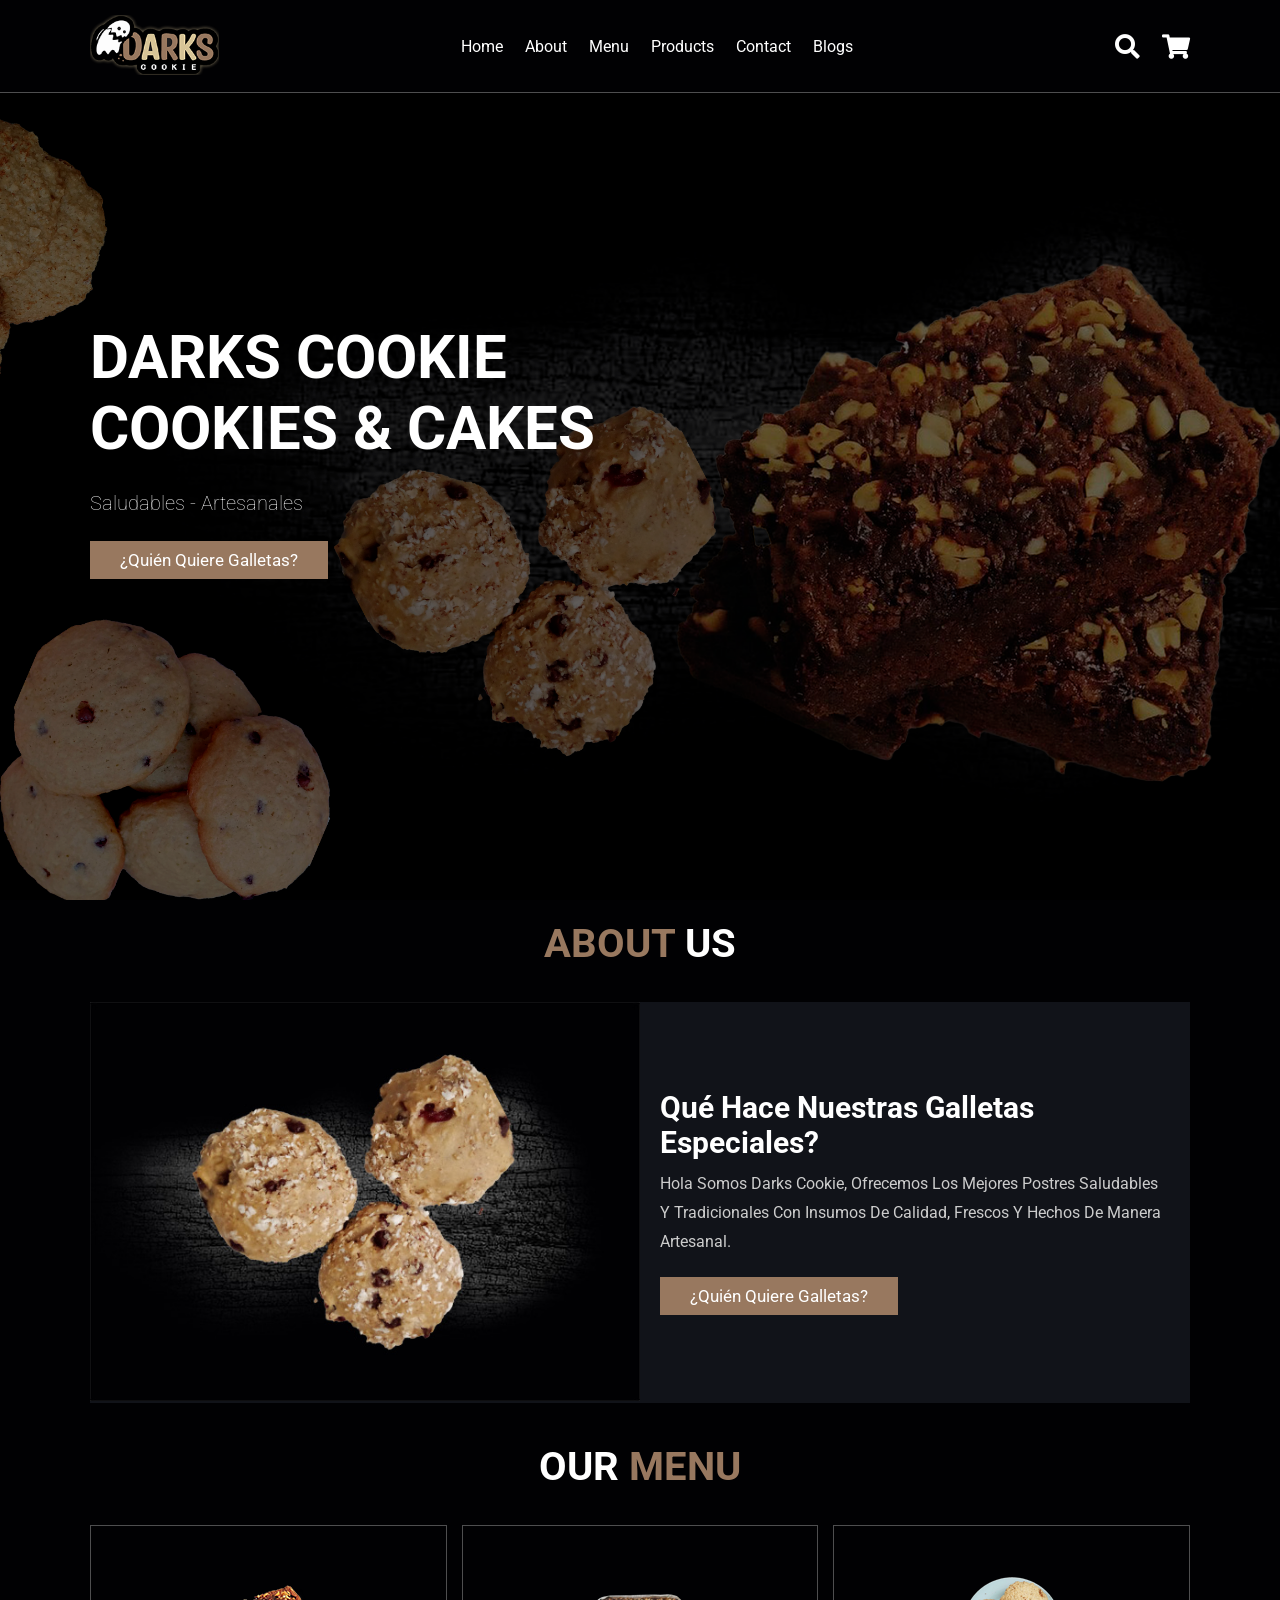
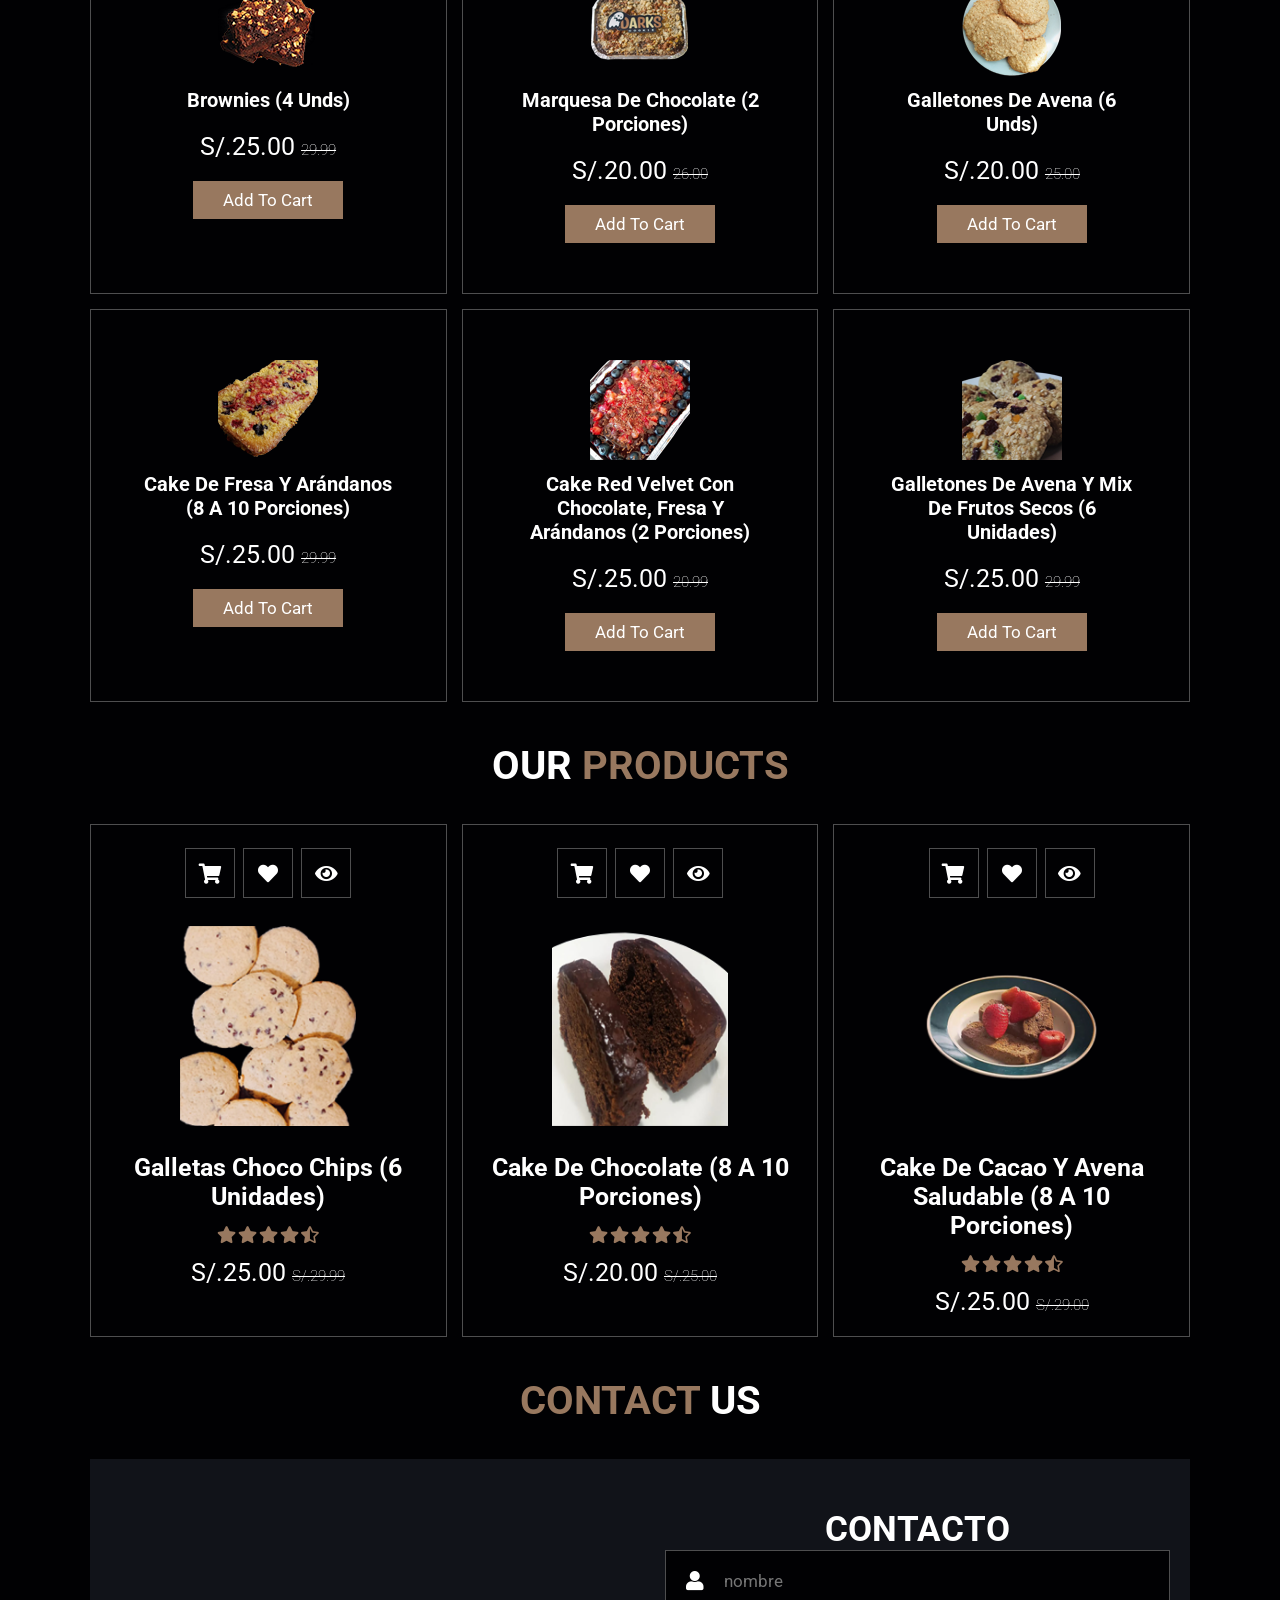
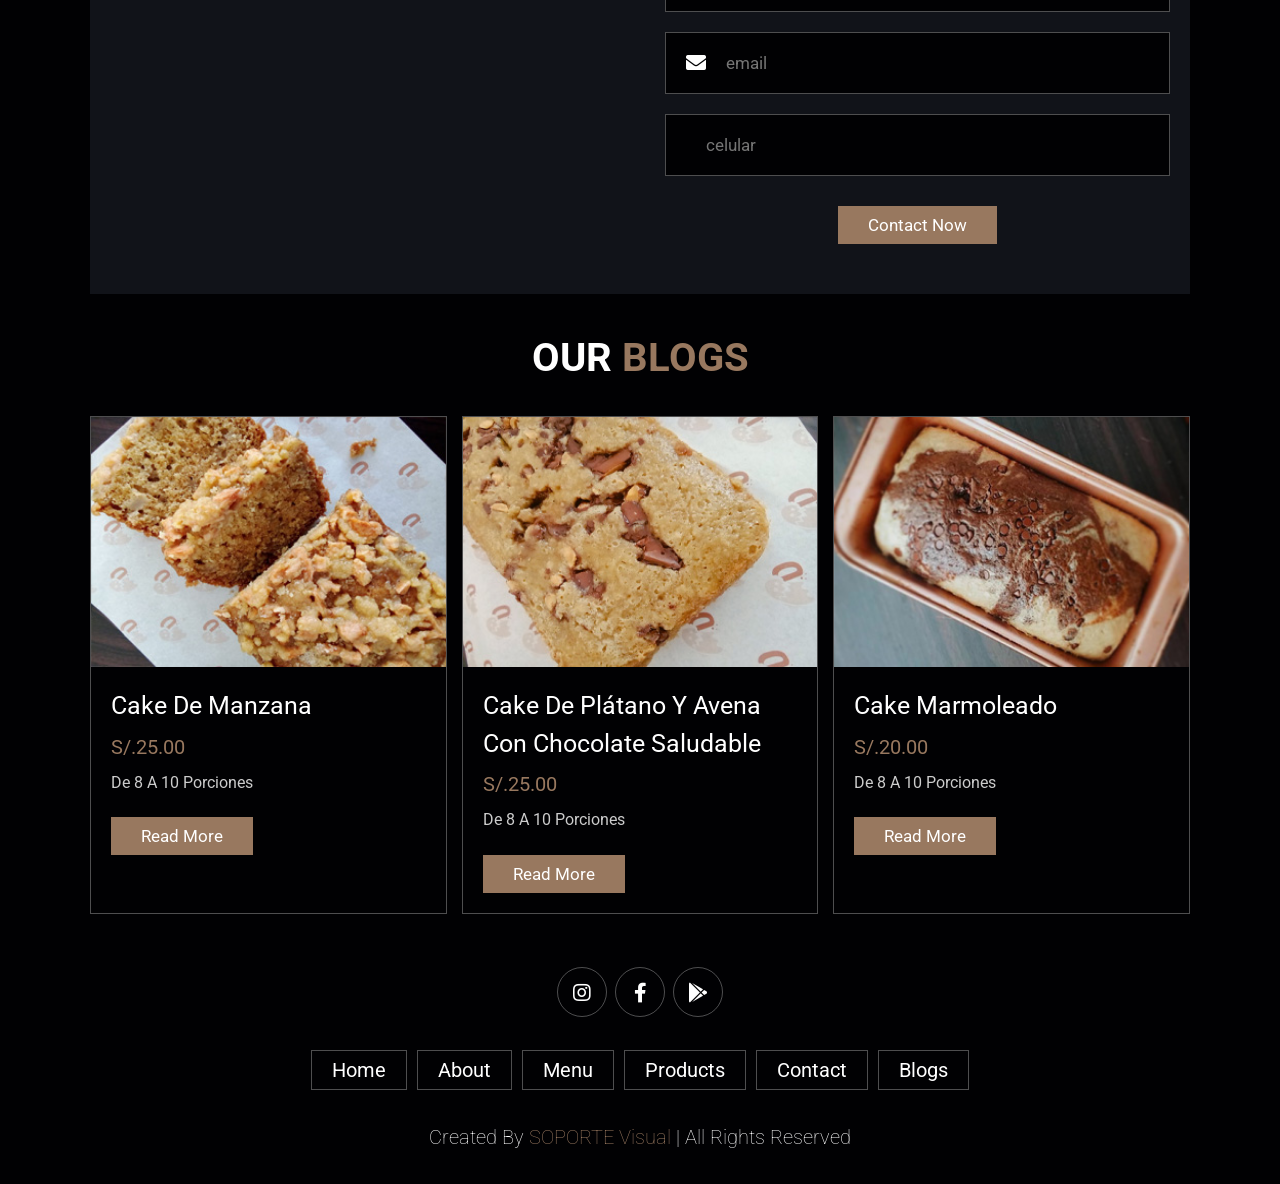
<file: index.html>
<!DOCTYPE html>
<html>
<head>
	<meta charset="utf-8">
	<meta name="viewport" content="width=device-width, initial-scale=1">
	<title>Darks Cookie</title>

	  <!-- 
    - favicon
  -->
  <link rel="shortcut icon" href="favicon.png" type="image/png">

	<link rel="stylesheet" href="https://cdnjs.cloudflare.com/ajax/libs/font-awesome/5.15.4/css/all.min.css" >
	<link rel="stylesheet" href="style.css">

</head>
<body>

<header class="header">

	<a href="#" class="logo">
		<img src="logo.png" alt="">
	</a>

	<nav class="navbar">
		<a href="#home">home</a>
		<a href="#about">about</a>
		<a href="#menu">menu</a>
		<a href="#products">products</a> 
		<a href="#contact">contact</a>
		<a href="#blogs">blogs</a>  

	</nav>
	
	<div class="icons">
		<div class="fas fa-search" id="search-btn"></div>
		<div class="fas fa-shopping-cart" id="cart-btn"></div>
		<div class="fas fa-bars" id="menu-btn"></div>
	</div>

	<div class="search-form">
		<input type="search" id="search-box" placeholder="search here...">
		<label for="search-box" class="fas fa-search"></label>
	</div>

	<div class="cart-items-container">
		<div class="cart-item">
			<span class="fas fa-times"></span>	
			<img src="cart-item-1.png" alt="">
			<div class="content">
				<h3>cart item 01</h3>
				<div class="price">S/.20.00/-</div>
			</div>
		</div>
		<div class="cart-item">
			<span class="fas fa-times"></span>	
			<img src="cart-item-2.png" alt="">
			<div class="content">
				<h3>cart item 02</h3>
				<div class="price">S/.20.00/-</div>
			</div>
		</div>
		<div class="cart-item">
			<span class="fas fa-times"></span>	
			<img src="cart-item-3.png" alt="">
			<div class="content">
				<h3>cart item 03</h3>
				<div class="price">S/.20.00/-</div>
			</div>
		</div>
		<div class="cart-item">
			<span class="fas fa-times"></span>	
			<img src="/cart-item-4.png" alt="">
			<div class="content">
				<h3>cart item 04</h3>
				<div class="price">$15.99/-</div>
			</div>
		</div>
		<a href="#" class="btn">checkout now</a>
	</div>

 
</header>





<section class="home" id="home">

	<div class="content">
		<h3>Darks Cookie Cookies & Cakes</h3>}
		<p> Saludables - Artesanales</p>
		
		<a href="https://play.google.com/store/apps/details?id=com.darks.cookie" class="btn">¿Quién quiere galletas?</a>
	</div>
	
</section>



<!--about section starts -->

<section class="about" id="about">

	<h1 class="heading"> <span>about</span> us </h1>

	<div class="row">
		<div class="image">
			<img src="about-img.jpg" alt="">
		</div>

		<div class="content">
			<h3>Qué hace nuestras galletas especiales?</h3>
			<p>Hola somos Darks cookie, ofrecemos los mejores postres saludables y tradicionales con insumos de calidad, frescos  y hechos de manera artesanal.</p> 
			<a href="#" class="btn">¿Quién quiere galletas?</a>
		</div>		
	</div>
	
</section>

<!--about section ends -->


<!--menu section starts -->
<section class="menu" id="menu">

	<h1 class="heading">our <span>menu</span> </h1>

	<div class="box-container">

		<div class="box">
			<img src="menu-1.png" alt="">
			<h3>Brownies (4 unds)</h3>
			<div class="price">S/.25.00 <span>29.99</span></div>
			<a href="#" class="btn">add to cart</a>
		</div>
		<div class="box">
			<img src="menu-2.png" alt="">
			<h3>Marquesa de chocolate (2 porciones)</h3>
			<div class="price">S/.20.00 <span>26.00</span></div>
			<a href="#" class="btn">add to cart</a>
		</div>
		<div class="box">
			<img src="menu-3.png" alt="">
			<h3>Galletones de avena (6 unds)</h3>
			<div class="price">S/.20.00 <span>25.00</span></div>
			<a href="#" class="btn">add to cart</a>
		</div>
		<div class="box">
			<img src="menu-4.png" alt="">
			<h3>Cake de fresa y arándanos (8 a 10 porciones)</h3>
			<div class="price">S/.25.00 <span>29.99</span></div>
			<a href="#" class="btn">add to cart</a>
		</div>
		<div class="box">
			<img src="menu-5.png" alt="">
			<h3>Cake Red velvet con chocolate, fresa y arándanos (2 porciones)</h3>
			<div class="price">S/.25.00 <span>20.99</span></div>
			<a href="#" class="btn">add to cart</a>
		</div>
		<div class="box">
			<img src="menu-6.png" alt="">
			<h3>Galletones de avena y mix de frutos secos (6 unidades)</h3>
			<div class="price">S/.25.00 <span>29.99</span></div>
			<a href="#" class="btn">add to cart</a>
		</div>
	
</section>
<!--menu section ends -->



<section class="products" id="products">

	<h1 class="heading"> our <span>products</span> </h1>

	<div class="box-container">
		
		<div class="box">

			<div class="icons">
				<a href="#" class="fas fa-shopping-cart"></a>
				<a href="#" class="fas fa-heart"></a>
				<a href="#" class="fas fa-eye"></a>
			</div>

			<div class="image">
				<img src="product-1.png" alt="">
			</div>

			<div class="content">
				<h3>Galletas Choco chips (6 unidades)</h3>
				<div class="stars">
					<i class="fas fa-star"></i>
					<i class="fas fa-star"></i>
					<i class="fas fa-star"></i>
					<i class="fas fa-star"></i>
					<i class="fas fa-star-half-alt"></i>
				</div>
				<div class="price">S/.25.00 <span>S/.29.99</span> </div>
			</div>

		</div>

		<div class="box">

			<div class="icons">
				<a href="#" class="fas fa-shopping-cart"></a>
				<a href="#" class="fas fa-heart"></a>
				<a href="#" class="fas fa-eye"></a>
			</div>
			
			<div class="image">
				<img src="product-2.png" alt="">
			</div>

			<div class="content">
				<h3>Cake de chocolate (8 a 10 porciones)</h3>
				<div class="stars">
					<i class="fas fa-star"></i>
					<i class="fas fa-star"></i>
					<i class="fas fa-star"></i>
					<i class="fas fa-star"></i>
					<i class="fas fa-star-half-alt"></i>
				</div>
				<div class="price">S/.20.00 <span>S/.25.00</span> </div>
			</div>

		</div>

		<div class="box">

			<div class="icons">
				<a href="#" class="fas fa-shopping-cart"></a>
				<a href="#" class="fas fa-heart"></a>
				<a href="#" class="fas fa-eye"></a>
			</div>
			
			<div class="image">
				<img src="product-3.png" alt="">
			</div>

			<div class="content">
				<h3>Cake de cacao y avena Saludable (8 a 10 porciones)</h3>
				<div class="stars">
					<i class="fas fa-star"></i>
					<i class="fas fa-star"></i>
					<i class="fas fa-star"></i>
					<i class="fas fa-star"></i>
					<i class="fas fa-star-half-alt"></i>
				</div>
				<div class="price">S/.25.00 <span>S/.29.00</span> </div>
			</div>

		</div>

	</div>
	
</section>



<!-- review section starts -->


<!-- review section ends -->




<!-- contact section starts -->
 
<section class="contact" id="contact">

	<h1 class="heading"> <span>contact</span> us </h1>


	<div class="row">


		<iframe class="map" src="https://www.google.com/maps/d/embed?mid=1dIvoW5-Ut0i2Ok4_CYiVou2quow&hl=en_US&ehbc=2E312F" allowfullscreen="" loading="lazy"></iframe>
		
		<form action="">
			<h3>Contacto</h3>
			<div class="inputBox">
				<span class="fas fa-user"></span>
				<input type="text" placeholder="nombre">
			</div>
			<div class="inputBox">
				<span class="fas fa-envelope"></span>
				<input type="email" placeholder="email">
			</div>
			<div class="inputBox">
				<span class="fas fa-phonenumber"></span>
				<input type="number" placeholder="celular">
			</div>
			
			<a href="https://play.google.com/store/apps/details?id=com.darks.cookie" class="btn">contact now</a> 
		</form>

	</div>	

</section>
<!-- contact section ends -->






<!-- blog section starts -->
<section class="blogs" id="blogs">

	<h1 class="heading"> our <span>blogs</span> </h1>

	<div class="box-container">

		<div class="box">
			<div class="image">
				<img src="blog-1.jpg" alt="">
			</div>
			<div class="content">
				<a href="#" class="title">Cake de manzana</a>
				<span>S/.25.00</span>
				<p>De 8 a 10 porciones</p>
				<a href="#" class="btn">read more</a>
			</div>
		</div>
		<div class="box">
			<div class="image">
				<img src="blog-2.jpg" alt="">
			</div>
			<div class="content">
				<a href="#" class="title">Cake de plátano y avena con chocolate saludable</a>
				<span>S/.25.00</span>
				<p>De 8 a 10 porciones</p>
				<a href="#" class="btn">read more</a>
			</div>
		</div>
		<div class="box">
			<div class="image">
				<img src="blog-3.jpg" alt="">
			</div>
			<div class="content">
				<a href="#" class="title">Cake Marmoleado</a>
				<span>S/.20.00</span>
				<p>De 8 a 10 porciones</p>
				<a href="#" class="btn">read more</a>
			</div>
		</div>
	</div>
	
</section>
<!-- blog section ends -->


<!-- footer section starts -->
<section class="footer">

	<div class="share">
		<a href="https://www.instagram.com/darkscookie/?igsh=c2NpeDJ0cXdxcndi" class="fab fa-instagram"></a>
		<a href="https://www.facebook.com/darksscookie?mibextid=ZbWKwL" class="fab fa-facebook-f"></a>
		<a href="https://play.google.com/store/apps/details?id=com.darks.cookie" class="fab fa-google-play"></a>
	</div>
	<div class="links">
		<a href="#home">home</a>
		<a href="#about">about</a>
		<a href="#menu">menu</a>
		<a href="#products">products</a> 
		<a href="#contact">contact</a>
		<a href="#blogs">blogs</a>
	</div>
	<div class="credit">created by <span>SOPORTE Visual</span> | all rights reserved</div>
</section>
<!-- footer section ends -->







<script>
let navbar = document.querySelector('.navbar'); 

document.querySelector('#menu-btn').onclick = () =>{
	navbar.classList.toggle('active'); 
	searchForm.classList.remove('active');
	cartItem.classList.remove('active');
}

let searchForm = document.querySelector('.search-form'); 

document.querySelector('#search-btn').onclick = () =>{
	searchForm.classList.toggle('active');
	navbar.classList.remove('active'); 
	cartItem.classList.remove('active');
}

let cartItem = document.querySelector('.cart-items-container'); 

document.querySelector('#cart-btn').onclick = () =>{
	cartItem.classList.toggle('active');
	navbar.classList.remove('active');
	searchForm.classList.remove('active'); 
}
window.onscroll = () =>{
	navbar.classList.remove('active');
	searchForm.classList.remove('active');
	cartItem.classList.remove('active');
}

</script>
</body>
</html>
</file>
<file: style.css>
@import url('https://fonts.googleapis.com/css2?family=Roboto:wght@100;300;400;500;700&display=swap');

:root{
	--main-color:#111319;
	--black: #1313a;
	--bg: #010103;
	--border:.1rem solid rgba(255,255,255,.3);
	--dark: #98785f;
}

*{
	font-family: 'Roboto', sans-serif;
	margin: 0; padding:0;
	box-sizing: border-box;
	outline: none; border:none;
	text-decoration: none;
	text-transform: capitalize;
	transition: 2s linear;
}

html{
	font-size: 62.5%;
	overflow-x: hidden;
	scroll-padding-top: 9rem;
	scroll-behavior: smooth;
}

html::-webkit-scrollbar{
	width: .8rem;
}

html::-webkit-scrollbar-track{
	background: transparent;
}

html::-webkit-scrollbar-thumb{
	background: #fff;
	border-radius: 5rem;
}

body{
	background: var(--bg);
}

section{
	padding: 2rem 7%;
}

.heading{
	text-align: center;
	color: #fff;
	text-transform: uppercase;
	padding-bottom: 3.5rem;
	font-size: 4rem;
}

.heading span{
	color:var(--dark);
	text-transform: uppercase;
}

.btn{
	margin-top: 1rem;
    display: inline-block;
    padding: .9rem 3rem;
    font-size: 1.7rem;
    color: #fff;
    background: var(--dark);
    cursor: pointer;
}

.btn:hover{
	letter-spacing: .2rem;
}

.header{
	background: var(--bg);
	display: flex;
	align-items: center;
	justify-content: space-between;
	padding: 1.5rem 7%;
	border-bottom: var(--border);
	position: fixed;
	top: 0; left: 0; right: 0;
	z-index: 1000;
}

.header .logo img{
	height: 6rem;
}

.header .navbar a{
	margin: 0 1rem;
	font-size: 1.6rem;
	color: #fff;
}

.header .navbar a:hover{
	color:var(--main-color);
	border-bottom: .1rem solid var(--main-color);
	padding-bottom: .5rem;
}

.header .icons div{
	color: #fff;
	cursor: pointer;
	font-size: 2.5rem;
	margin-left: 2rem;
}

.header .icons div:hover{
	color:var(--main-color);
}

#menu-btn{
	display: none;
}

.header .search-form{
	position: absolute;
	top:115%; right: 7%;
	background: #fff;
	width: 50rem;
	height: 5rem;
	display: flex;
	align-items: center;
	transform: scaleY(0);
	transform-origin: top;
}

.header .search-form.active{
	transform: scaleY(1);
}

.header .search-form input{
	height: 100%;
	width: 100%;
	font-size: 1.6rem;
	color: var(--black);
	padding: 1rem;
	text-transform: none;
}

.header .search-form label{
	cursor: pointer;
	font-size: 2.2rem;
	margin-right: 1.5rem;
	color:var(--black);

}

.header .search-form label:hover{
	color:var(--main-color);
}

.header .cart-items-container{
	position: absolute;
	top:100%; right: -100%;
	height: calc(100vh - 9.5rem);
	width: 35rem;
	background: #fff;
	padding:0 1.5rem;
}

.header .navbar.active{
	right: 0 ;
}

.header .cart-items-container.active{
	right: 0 ;
}

.header .cart-items-container .cart-item{
	position: relative;
	margin: 2rem 0;
	display: flex;
	align-items: center;
	gap: 1.5rem;
}

.header .cart-items-container .cart-item .fa-times{
	position: absolute;
	top: 1rem; right: 1rem;
	font-size: 2rem;
	cursor: pointer;
	color: var(--black);
}

.header .cart-items-container .cart-item .fa-times:hover{
	color: var(--main-color);
}

.header .cart-items-container .cart-item img{
	height: 7rem;
}

.header .cart-items-container .cart-item .content h3{
	font-size: 2rem;
	color: var(--black);
	padding-bottom: 5rem;
}

.header .cart-items-container .cart-item .content .price{
	font-size: 1.5rem;
	color:var(--main-color); 
}

.header .cart-items-container .btn{
	width: 100%;
	text-align: center;
}

.home {
	min-height: 100vh;
	display: flex;
	align-items: center;
	background:url(home-img.png) no-repeat;
	background-size: cover;
	background-position: center;
}

.home .content{
	max-width: 60rem;
}

.home .content h3{
	font-size: 6rem;
	text-transform: uppercase;
	color: #fff;
}

.home .content p{
	font-size: 2rem;
	font-weight: lighter;
	line-height: 1.8;
	padding: 1rem 0;
	color: #eee;
}

.about .row{
	display: flex;
	align-items: center;
	background: var(--main-color);
	flex-wrap: wrap;
}

 .about .row .image{
	flex:1 1 45rem;
}

 .about .row .image img{
	width: 100%;
}

 .about .row .content{
	flex:1 1 45rem;
	padding:2rem;
}

.about .row .content h3{
	font-size: 3rem;
	color: #fff;
}
.about .row .content p{
	font-size: 1.6rem;
	color: #ccc;
	padding: 1rem 0;
	line-height: 1.8;
}


.menu .box-container{
	display: grid;
	grid-template-columns: repeat(auto-fit, minmax(30rem, 1fr));
	gap:1.5rem;
}

.menu .box-container .box{
	padding: 5rem;
	text-align: center;
	border: var(--border);
}

.menu .box-container .box img{
	height: 10rem;
}


.menu .box-container .box h3{
	color: #fff;
	font-size: 2rem;
	padding: 1rem 0;
}

.menu .box-container .box .price{
	color: #fff;
	font-size: 2.5rem;
	padding: 1rem 0;
}

.menu .box-container .box .price span{ 
	font-size: 1.5rem;
	text-decoration: line-through;
	font-weight: lighter;
}

.menu .box-container .box:hover{
	background: #fff;
}
.menu .box-container .box:hover > *{
	color:var(--black);
}

.products .box-container{
	display: grid;
	grid-template-columns: repeat(auto-fit, minmax(30rem, 1fr));
	gap:1.5rem;
}

.products .box-container .box{
	text-align: center;
	border: var(--border);
	padding: 2rem;
}

.products .box-container .box .icons a{
	height: 5rem;
	width: 5rem;
	line-height: 5rem;
	font-size: 2rem;
	border: var(--border);
	color: #fff;
	margin: 0.3rem;
}

.products .box-container .box .icons a:hover{
	background: var(--dark);
}


.products .box-container .box .image{
	padding: 2.5rem 0;
}

.products .box-container .box .image img{
	height: 20rem;
}

.products .box-container .box .content h3{
	color: #fff;  
	font-size: 2.5rem;
}

.products .box-container .box .content .stars{ 
	padding: 1.5rem;
}
.products .box-container .box .content .stars i{ 
	font-size: 1.7rem;
	color: var(--dark);
}

.products .box-container .box .content .price{
	color: #fff;
	font-size: 2.5rem;
}

.products .box-container .box .content .price span{
	text-decoration: line-through;
	font-weight: lighter;
	font-size: 1.5rem;
}


.review .box-container{
	display: grid;
	grid-template-columns: repeat(auto-fit, minmax(30rem, 1fr));
	gap:1.5rem;
}
 
 .review .box-container .box {
 	border: var(--border);
 	text-align: center;
 	padding:3rem 2rem;
 }

.review .box-container .box p{
	font-size: 1.5rem;
	line-height: 1.8;
	color: #ccc;
	padding: 2rem 0;
}

.review .box-container .box .user{
	height: 7rem;
	width: 7rem;
	border-radius: 50%;
	object-fit: cover;
}

.review .box-container .box h3{
	padding: 1rem 0;
	font-size: 2rem;
	color: #fff;
}

.review .box-container .box .stars i{ 
	font-size: 1.5rem;
	color: var(--dark);
}


.contact .row{
	display: flex; 
	background: var(--main-color);
	flex-wrap: wrap;
	gap: 1rem;
}

.contact .row .map{
	flex: 1 1 45rem;
	width: 100%;
	object-fit: cover;
}

.contact .row form{
	flex: 1 1 45rem;
	padding: 5rem 2rem;
	text-align: center;
}

.contact .row form h3{
	text-transform: uppercase;
	font-size: 3.5rem;
	color: #fff;
}

.contact .row form .inputBox{
	display: flex;
	align-items: center;
	margin-bottom: 2rem;
	background: var(--bg);
	border: var(--border);

}

.contact .row form .inputBox span{
	color: #fff;
	font-size: 2rem;
	padding-left: 2rem;
}

.contact .row form .inputBox input{
	width: 100%;
	padding: 2rem;
	font-size: 1.7rem;
	color: #fff;
	text-transform: none;
	background: none;
}

.blogs .box-container{
	display: grid;
	grid-template-columns: repeat(auto-fit, minmax(30rem, 1fr));
	gap:1.5rem;
}

.blogs .box-container .box{
	border: var(--border);
}

.blogs .box-container .box .image{
	height: 25rem;
	overflow: hidden;
	width: 100%;
}

.blogs .box-container .box .image img{
	height: 100%;
	overflow: cover;
	width: 100%;
}

.blogs .box-container .box:hover .image img{
	transform: scale(1.2);
}

.blogs .box-container .box .content{
	padding: 2rem;
}

.blogs .box-container .box .content .title{
	font-size: 2.5rem;
	line-height: 1.5;
	color: #fff;
}

.blogs .box-container .box .content .title:hover{
	color: var(--main-color);
}

.blogs .box-container .box .content span{
	color: var(--dark);
	display: block;
	padding-top: 1rem;
	font-size: 2rem;
}

.blogs .box-container .box .content p{
	font-size: 1.6rem;
	line-height: 1.8;
	color: #ccc;
	padding: 1rem 0;
}

.footer{
	background: var(--black);
	text-align: center;
}

.footer .share{
	padding: 1rem 0;
}

.footer .share a{
	height: 5rem;
	width: 5rem;
	line-height: 5rem;
	font-size: 2rem;
	color: #fff;
	border: var(--border);
	margin: .3rem;
	border-radius: 50%;
}
.footer .share a:hover{
	background-color: var(--dark);
}

.footer .links{
	display: flex;
	justify-content: center;
	flex-wrap: wrap;
	padding: 2rem 0;
	gap: 1rem;
}


.footer .links a{
	padding: .7rem 2rem;
	color: #fff;
	border: var(--border);
	font-size: 2rem;
}

.footer .links a:hover{
	background: var(--dark);
}

.footer .credit{
	font-size: 2rem;
	color: #fff;
	font-weight: lighter;
	padding: 1.5rem;
}

.footer .credit span{
	color: var(--dark);
}

























/* media queries */
@media (max-width:991px){

	html{
		font-size: 55%;
	}
	.header{
		padding:1.5rem 2rem;
	}
	section{
	padding: 2rem;
}
}

@media (max-width:768px){

	#menu-btn{
		display: inline-block;
	}
	
	.header .navbar{
		position: absolute;
		top:100%; right: -100%;
		background: #fff;
		width: 30rem; 
		height: calc(100vh - 9.5rem);
	}


  	.header .navbar .active{
  		left: 0;
  	}

	.header .navbar a{
		 color:var(--black);
		display: block;
		margin:1.5rem;
		padding:.5rem;
		font-size: 2rem;

	}

	.header .search-form{
		width: 90%;
		right: 2rem;
	}

	.home{
		background-position: left;
		justify-content: center;
		text-align: center;
	}
	.home .content h3{
		font-size: 4.5rem;
	}
	.home .content p{
		font-size: 1.5rem;
	}
}

@media (max-width:450px){

	html{
		font-size: 50%;
	}
	 
}
</file>
